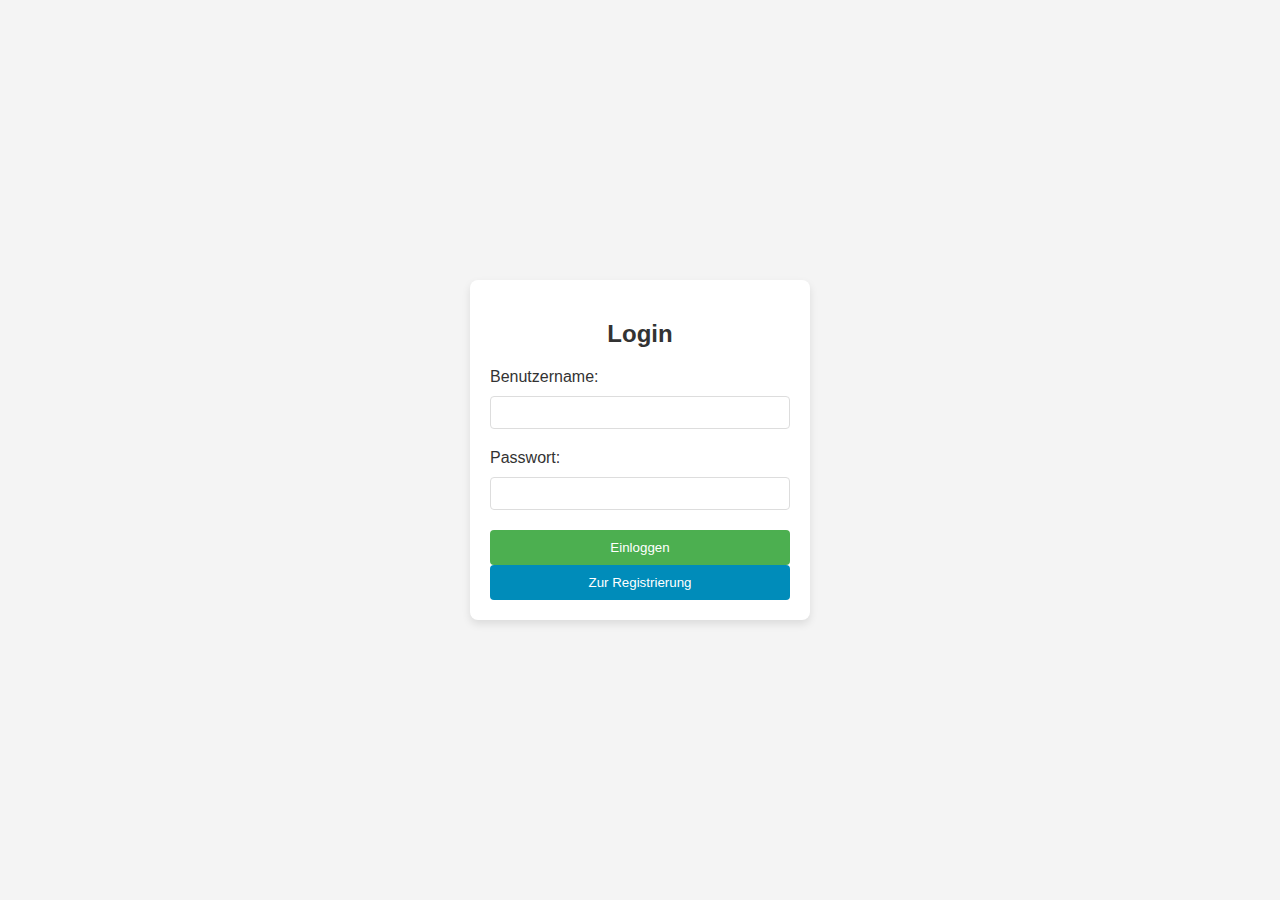
<file: login.html>
<!DOCTYPE html>
<html lang="de">
<head>
  <meta charset="UTF-8">
  <meta name="viewport" content="width=device-width, initial-scale=1.0">
  <title>Login / Registrierung</title>
  <style>
    body {
      font-family: Arial, sans-serif;
      background-color: #f4f4f4;
      display: flex;
      justify-content: center;
      align-items: center;
      height: 100vh;
      margin: 0;
    }

    .login-container {
      background-color: white;
      padding: 20px;
      box-shadow: 0 4px 8px rgba(0, 0, 0, 0.1);
      border-radius: 8px;
      width: 300px;
    }

    h2 {
      text-align: center;
      color: #333;
    }

    .input-group {
      margin-bottom: 15px;
    }

    label {
      display: block;
      margin-bottom: 5px;
      color: #333;
    }

    input[type="text"],
    input[type="password"] {
      width: 100%;
      padding: 8px;
      margin: 5px 0;
      border: 1px solid #ddd;
      border-radius: 4px;
      box-sizing: border-box;
    }

    button {
      width: 100%;
      padding: 10px;
      background-color: #4CAF50;
      color: white;
      border: none;
      border-radius: 4px;
      cursor: pointer;
    }

    button:hover {
      background-color: #45a049;
    }

    .error-message {
      color: red;
      text-align: center;
    }

    .toggle-btn {
      width: 100%;
      padding: 10px;
      background-color: #008CBA;
      color: white;
      border: none;
      border-radius: 4px;
      cursor: pointer;
    }

    .toggle-btn:hover {
      background-color: #007B9A;
    }
  </style>
</head>
<body>

  <div class="login-container" id="loginFormContainer">
    <h2>Login</h2>
    <form id="loginForm" action="/login" method="POST">
      <div class="input-group">
        <label for="username">Benutzername:</label>
        <input type="text" id="username" name="username" required>
      </div>
      <div class="input-group">
        <label for="password">Passwort:</label>
        <input type="password" id="password" name="password" required>
      </div>
      <button type="submit">Einloggen</button>
    </form>

    <button class="toggle-btn" id="showRegisterForm">Zur Registrierung</button>

    <div class="error-message" id="errorMessage"></div>
  </div>

  <div class="login-container" id="registerContainer" style="display: none;">
    <h2>Registrierung</h2>
    <form id="registerForm" action="/register" method="POST">
      <div class="input-group">
        <label for="newUsername">Benutzername:</label>
        <input type="text" id="newUsername" name="username" required>
      </div>
      <div class="input-group">
        <label for="newPassword">Passwort:</label>
        <input type="password" id="newPassword" name="password" required>
      </div>
      <button type="submit">Registrieren</button>
    </form>

    <button class="toggle-btn" id="showLoginForm">Zurück zum Login</button>

    <div class="error-message" id="errorMessageRegister"></div>
  </div>

  <script>
    // Event-Listener für das Login-Formular
    document.getElementById("loginForm").addEventListener("submit", async (e) => {
      e.preventDefault();

      const username = document.getElementById("username").value;
      const password = document.getElementById("password").value;

      try {
        const response = await fetch("/login", {
          method: "POST",
          headers: {
            "Content-Type": "application/x-www-form-urlencoded"
          },
          body: new URLSearchParams({ username, password })
        });

        const text = await response.text();

        if (response.ok) {
          document.getElementById("errorMessage").innerHTML = `<h3>${text}</h3>`;
        } else {
          document.getElementById("errorMessage").innerHTML = `<h3>${text}</h3>`;
        }
      } catch (error) {
        document.getElementById("errorMessage").innerHTML = `<h3>Es gab ein Problem mit der Verbindung zum Server: ${error.message}</h3>`;
      }
    });

    // Event-Listener für das Registrierungsformular
    document.getElementById("registerForm").addEventListener("submit", async (e) => {
      e.preventDefault();

      const username = document.getElementById("newUsername").value;
      const password = document.getElementById("newPassword").value;

      try {
        const response = await fetch("/register", {
          method: "POST",
          headers: {
            "Content-Type": "application/x-www-form-urlencoded"
          },
          body: new URLSearchParams({ username, password })
        });

        const text = await response.text();

        if (response.ok) {
          document.getElementById("errorMessageRegister").innerHTML = `<h3>${text}</h3>`;
        } else {
          document.getElementById("errorMessageRegister").innerHTML = `<h3>${text}</h3>`;
        }
      } catch (error) {
        document.getElementById("errorMessageRegister").innerHTML = `<h3>Es gab ein Problem mit der Verbindung zum Server: ${error.message}</h3>`;
      }
    });

    // Formularwechsel: Login <-> Registrierung
    document.getElementById("showRegisterForm").addEventListener("click", () => {
      document.getElementById("loginFormContainer").style.display = "none";
      document.getElementById("registerContainer").style.display = "block";
    });

    document.getElementById("showLoginForm").addEventListener("click", () => {
      document.getElementById("registerContainer").style.display = "none";
      document.getElementById("loginFormContainer").style.display = "block";
    });
  </script>

</body>
</html>
</file>
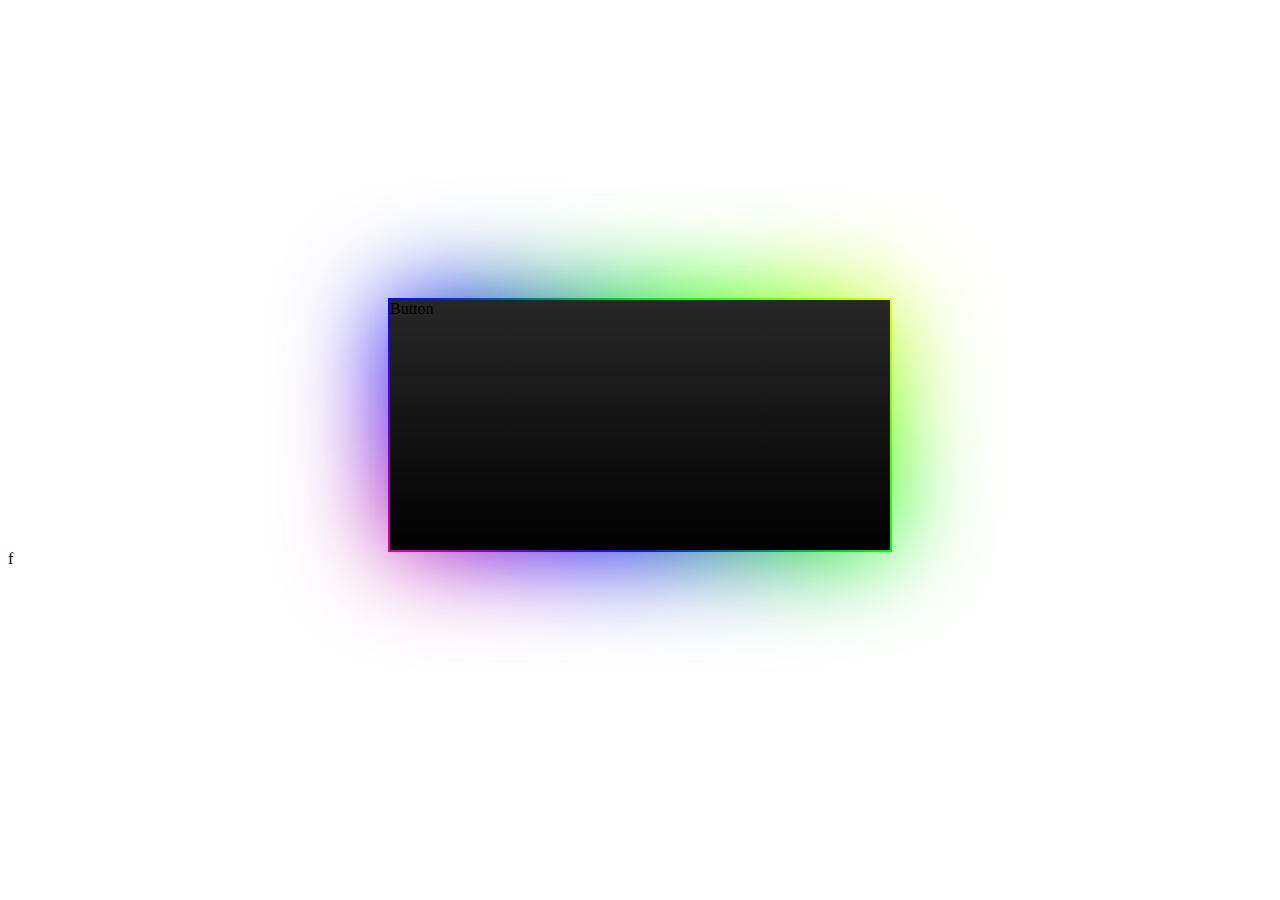
<file: test.html>
<!DOCTYPE html>
<html lang="en">

<head>
    <meta charset="utf-8">
    <title>Blazes Meta</title>
    <meta content="width=device-width, initial-scale=1.0" name="viewport">
    <meta content="" name="keywords">
    <meta content="" name="description">

    <!-- Favicon -->
    <link href="img/favicon.ico" rel="icon">

    <!-- Fonts -->
    <!-- bitte nut über CSS importieren. So sind wir von Anfang an gezwungen, alles über Klassen zu machen Danke -->

    <!-- Stylesheet -->
    <link rel="stylesheet" href="style/header.css">
    <link rel="stylesheet" href="style/scrollbar.css">
    <link rel="stylesheet" href="style/content.css">
    <link rel="stylesheet" href="style/dump/box.css">
</head>

<body class="seite">
    <!-- Topbar Start -->
    <custom-header></custom-header>
    <!-- Topbar End -->

    <div class="fullscreen-container">
      <div class="block">Button</div>
    </div>


  f
</body>

</html>
</file>
<file: style/header.css>
@import url("variables.css");

/* Aufbau des Headers:
header
  .logo
    a
      img
  .navbar
    ul
      li
        a
          .icon-wrapper
            .icon */

.header {
  display: flex;
  justify-content: space-between;
  align-items: center;
  height: 70px;
  padding-left: 20px;
  padding-right: 20px;
  background-color: var(--backgorund-color);
  color: white;
}
  
.logo img {
  height: 35px;
  width: auto;
  display: block;
}

.navbar ul {
  display: flex;
  justify-content: center;
  align-items: center;
  list-style: none;
  margin: 0;
  padding: 0;
  display: flex;
  gap: 15px;
}

.navbar a {
  justify-content: center;
  align-items: center;
}

.navbar .icon-wrapper {
  position: relative;
  display: inline-block;
  padding: 0;
  height: 45px;
  box-sizing: border-box;
}

.navbar .icon-wrapper:hover::after {
  opacity: 1;
}

.navbar .icon-wrapper::after {
  content: "";
  position: absolute;
  top: 0;
  left: 0;
  right: 0;
  bottom: 0;
  background: rgba(255, 255, 255, 0.1);
  opacity: 0;
  transition: opacity 0.3s ease;
  border-radius: 7px;
  z-index: 1; /* Damit der Tint über dem Bild liegt */
}

.navbar .icon {
  width: 100%;
  height: 100%;
  display: block;
}

/* ╭────────────────────────────────────────────────────────────────────────────────╮
   │                               Mobile Optimierung                               │
   ╰────────────────────────────────────────────────────────────────────────────────╯ */

@media only screen and (max-aspect-ratio: 1/1) {
  .dont-show-mobile {
  display: none !important;
  }
  
  .navbar ul {
    justify-content: end;
  }
}
</file>
<file: style/scrollbar.css>
@import url("variables.css");

::-webkit-scrollbar {
    width: 12px;
    height: 12px;
}
  
/* Scrollleiste */
::-webkit-scrollbar-thumb {
    background-color: #454545; /* Graue Daumenfarbe */
    border-radius: 10px; /* Abgerundete Ecken */
    border: 4px solid var(--background-color); /* Heller Rand um den Daumen */
}
  
/* Hintergrund der Scrollbar */
::-webkit-scrollbar-track {
    background-color: var(--background-color); /* Heller Hintergrund */
    border-radius: 0px; /* Abgerundete Ecken */
}
  
/* Hover-Effekt auf der Scrollbar */
::-webkit-scrollbar-thumb:hover {
    background-color: #555; /* Dunklere Farbe beim Hover */
}
  
/* Horizontale Scrollbar */
::-webkit-scrollbar-horizontal {
    height: 12px;
}
  
/* Vertikale Scrollbar */
::-webkit-scrollbar-vertical {
    width: 12px;
}
</file>
<file: style/content.css>
/* ╭────────────────────────────────────────────────────────────────────────────────╮
   │                              Inhaltsverzeichnis                                │
   ╰────────────────────────────────────────────────────────────────────────────────╯ 

  Tips für CSS: https: //chatgpt.com/share/674c909e-34a8-8008-8726-a0eccc709faa

  Allgemeine Elemente
  Startseite
    Importance Hub
  Text
  Mobile Optimierung

*/

@import url("variables.css");

/* ╭────────────────────────────────────────────────────────────────────────────────╮
   │                                   Allgemein                                    │
   ╰────────────────────────────────────────────────────────────────────────────────╯ */

.page {
  background-color: var(--background-color);
  margin: 0;
  padding: 0;
}

.start-container /* Mit Platz für die Navbar */ {
  height: calc(100vh - 70px);
  background-color: transparent;
  display: flex;
  justify-content: center;
  align-items: center;
  background-size: cover;
  background-position: center center;
  background-repeat: no-repeat;
  background-attachment: scroll;
}
  
/* ╭────────────────────────────────────────────────────────────────────────────────╮
   │                                  Startseite                                    │
   ╰────────────────────────────────────────────────────────────────────────────────╯ */

.welcome-box {
  display: flex;
  justify-content: left;
  align-items: top;
  margin-right: 20%;
  height: 60%;
  min-height: 300px;
  width: 50%;
  border-radius: 10px;
  background: rgba(255, 255, 255, 0.15);
  backdrop-filter: blur(10px);
  outline: solid white 1px;
}
.welcome-box > div {
  padding: 20px;
  padding-left: 20px;
}

/* ╭────────────────────────────────────────────────────────────────────────────────╮
   │                                  Portfolio                                     │
   ╰────────────────────────────────────────────────────────────────────────────────╯ */

.portfolio {
  width: 100%;
  height: 100%;
  padding: 0;
  margin: 0;
  display: flex;
  justify-content: center;
  align-items: center;
  list-style: none;
  gap: 50px;
}

.portfolio li {
  display: flex;
  aspect-ratio: 3 / 5;
  min-width: 20%;
  max-width: 25%;
}

.portfolio a {
  width: 100%;
}

.portfolio-item {
  display: flex;
  height: 100%;
  width: 100%;
  justify-content: center;
  align-items: flex-end;
  box-shadow: 0 0 0 2px rgb(202, 202, 202);
  border-radius: 10px;
  transition: transform 0.15s ease, box-shadow 0.3s ease;
  background-size: cover;
  background-position: center;
  background-repeat: no-repeat;
  background-attachment: scroll;
}

.portfolio-item:hover {
  transform: scale(1.1);
  box-shadow: 0 0 0 3px var(--accent-color);
}

.portfolio-title {
  text-align: center;
  font-family: var(--heading-font);
  font-weight: 400;
  font-size: 35px;
  text-transform: uppercase;
  word-wrap: break-word;
  letter-spacing: 1px;
  color: var(--text-color-light);
  margin-top: 0;
  margin-bottom: 0;
}

/* ╭────────────────────────────────────────────────────────────────────────────────╮
   │                                     Text                                       │
   ╰────────────────────────────────────────────────────────────────────────────────╯ */

h1 {
  font-family: var(--heading-font);
  font-weight: 400;
  font-size: 60px;
  letter-spacing: -1px;
  color: var(--text-color-light);
  margin-top: 0;
}

p {
  font-family: var(--text-font);
  color: var(--text-color-light);
}

a {
  text-decoration: none;
}

/* ╭────────────────────────────────────────────────────────────────────────────────╮
   │                              Mobile-Optimierung                                │
   ╰────────────────────────────────────────────────────────────────────────────────╯ */

/* Für Geräte mit Screen Ration unter 1/1, vor allem Handys */
@media only screen and (max-aspect-ratio: 1/1) {
  .welcome-box {
    width: 95%;
    margin: auto;
    align-items: stretch;
  }

  h1 {
    word-wrap: break-word
  }
}
</file>
<file: style/dump/box.css>
.block {
  position: relative;
  margin: 300px auto 0;
  width: 500px;
  height: 250px;
  background: linear-gradient(0deg, #000, #272727);
}

.block:before, .block:after {
  content: '';
  position: absolute;
  left: -2px;
  top: -2px;
  background: linear-gradient(45deg, #fb0094, #0000ff, #00ff00,#ffff00, #ff0000, #fb0094, 
    #0000ff, #00ff00,#ffff00, #ff0000);
  background-size: 400%;
  width: calc(100% + 4px);
  height: calc(100% + 4px);
  z-index: -1;
  animation: steam 20s linear infinite;
}

@keyframes steam {
  0% {
    background-position: 0 0;
  }
  50% {
    background-position: 400% 0;
  }
  100% {
    background-position: 0 0;
  }
}

.block:after {
  filter: blur(50px);
}
</file>
